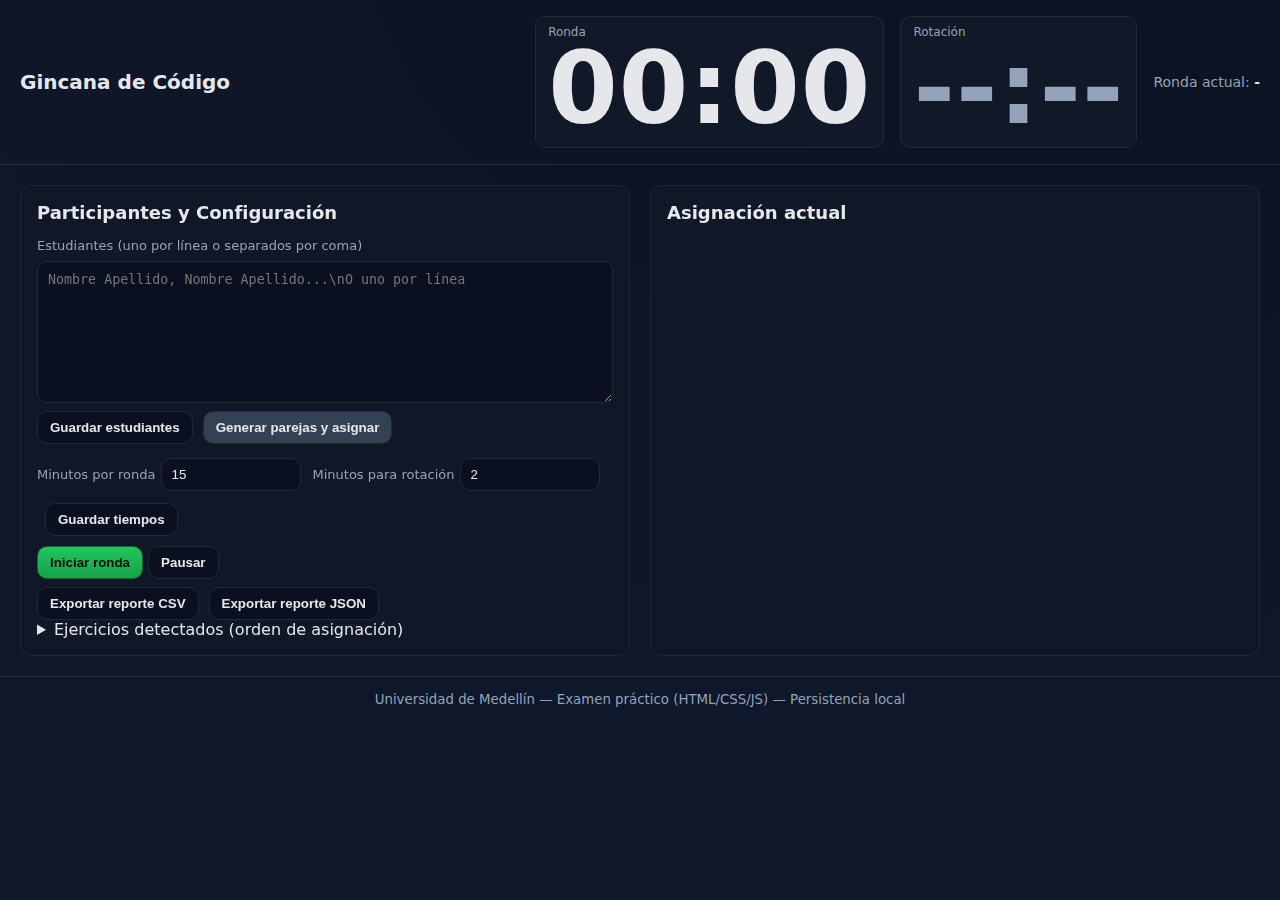
<file: index.html>
<!DOCTYPE html>
<html lang="es">
<head>
  <meta charset="UTF-8" />
  <meta name="viewport" content="width=device-width, initial-scale=1.0" />
  <title>Gincana de Código - Gestor de Rondas</title>
  <link rel="stylesheet" href="styles.css" />
</head>
<body>
  <header class="app-header">
    <h1>Gincana de Código</h1>
    <div class="timers">
      <div class="timer-block">
        <div class="timer-label">Ronda</div>
        <div id="roundTimer" class="timer-value">00:00</div>
      </div>
      <div class="timer-block">
        <div class="timer-label">Rotación</div>
        <div id="rotationTimer" class="timer-value muted">--:--</div>
      </div>
      <div class="round-indicator">
        <span>Ronda actual:</span>
        <strong id="roundNumber">-</strong>
      </div>
    </div>
  </header>

  <main class="app-main">
    <section class="panel inputs">
      <h2>Participantes y Configuración</h2>
      <div class="field-group">
        <label for="studentsInput">Estudiantes (uno por línea o separados por coma)</label>
        <textarea id="studentsInput" rows="8" placeholder="Nombre Apellido, Nombre Apellido...\nO uno por línea"></textarea>
        <div class="actions-row">
          <button id="saveStudentsBtn" class="secondary">Guardar estudiantes</button>
          <button id="pairBtn">Generar parejas y asignar</button>
        </div>
      </div>

      <div class="field-inline">
        <div>
          <label for="roundMinutes">Minutos por ronda</label>
          <input id="roundMinutes" type="number" min="1" step="1" />
        </div>
        <div>
          <label for="rotationMinutes">Minutos para rotación</label>
          <input id="rotationMinutes" type="number" min="1" step="1" />
        </div>
        <div class="field-actions">
          <button id="saveTimesBtn" class="secondary">Guardar tiempos</button>
        </div>
      </div>

      <div class="controls">
        <button id="startBtn" class="primary">Iniciar ronda</button>
        <button id="pauseBtn" class="secondary">Pausar</button>
        <button id="resumeBtn" class="secondary" style="display:none">Reanudar</button>
      </div>

      <div class="export-row">
        <button id="exportCsvBtn" class="secondary">Exportar reporte CSV</button>
        <button id="exportJsonBtn" class="secondary">Exportar reporte JSON</button>
      </div>

      <details class="exercises-details">
        <summary>Ejercicios detectados (orden de asignación)</summary>
        <ul id="exercisesList"></ul>
      </details>
    </section>

    <section class="panel assignments">
      <h2>Asignación actual</h2>
      <div id="assignmentsContainer" class="assignments-grid"></div>
    </section>
  </main>

  <footer class="app-footer">
    <small>Universidad de Medellín — Examen práctico (HTML/CSS/JS) — Persistencia local</small>
  </footer>

  <script src="script.js"></script>
  <noscript>Se requiere JavaScript para ejecutar esta aplicación.</noscript>
</body>
</html>
</file>
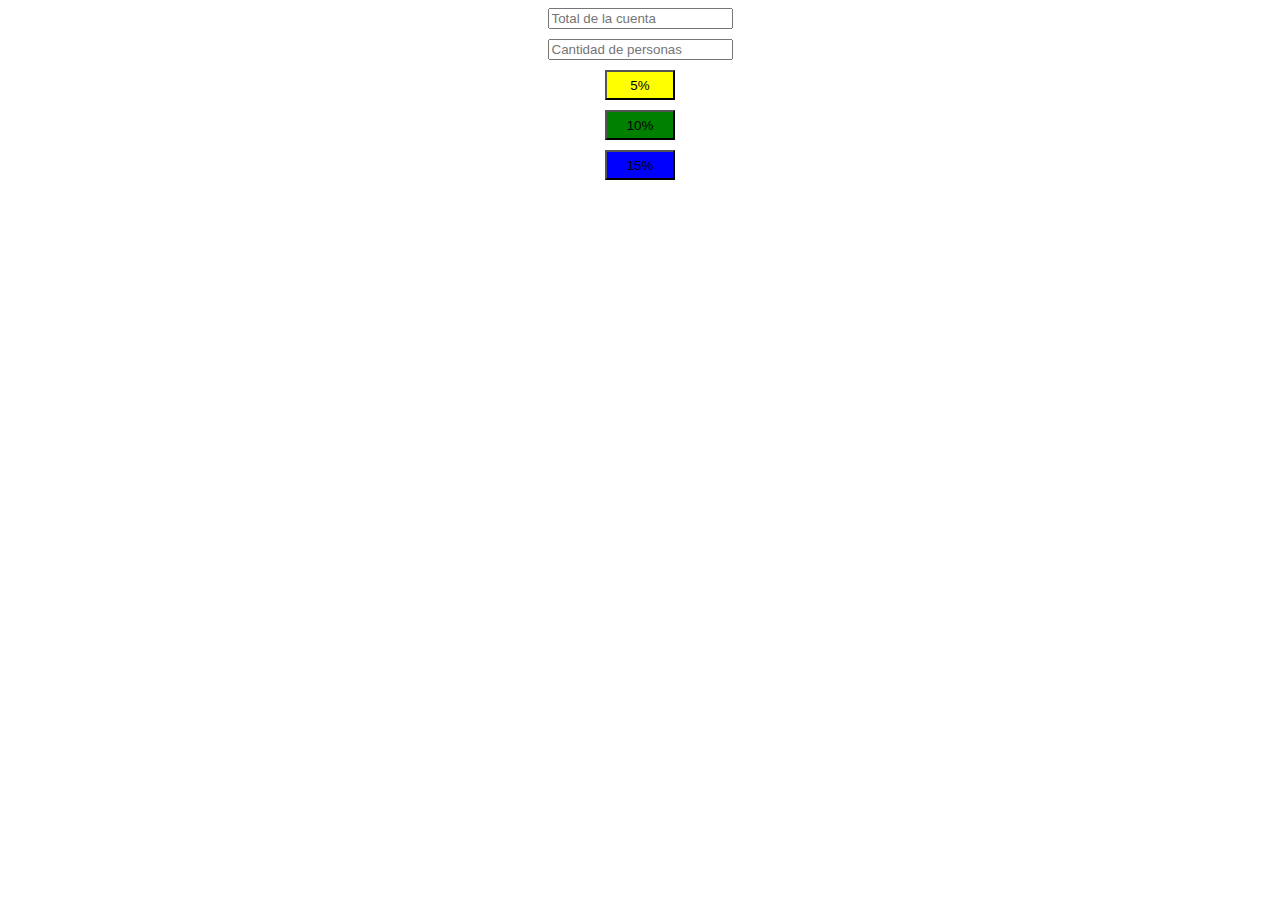
<file: 01_Calculadora_Propinas/index.html>
<!DOCTYPE html>
<html lang="en">
<head>
    <meta charset="UTF-8">
    <meta name="viewport" content="width=device-width, initial-scale=1.0">
    <title>Document</title>
    <link rel="stylesheet" href="style.css">
    <script src="index.js"></script>
</head>
<body>
    <header></header>
    <main>
        <input id="total" type="number" placeholder="Total de la cuenta">
        <input id="cantidad" type="number" placeholder="Cantidad de personas">
        <button id="cinco" value="0.05">
            5%
        </button>
        <button id="diez" value="0.10">
            10%
        </button>
        <button id="quince" value="0.15">
            15%
        </button>
    </main>
    <footer></footer>
</body>
</html>
</file>
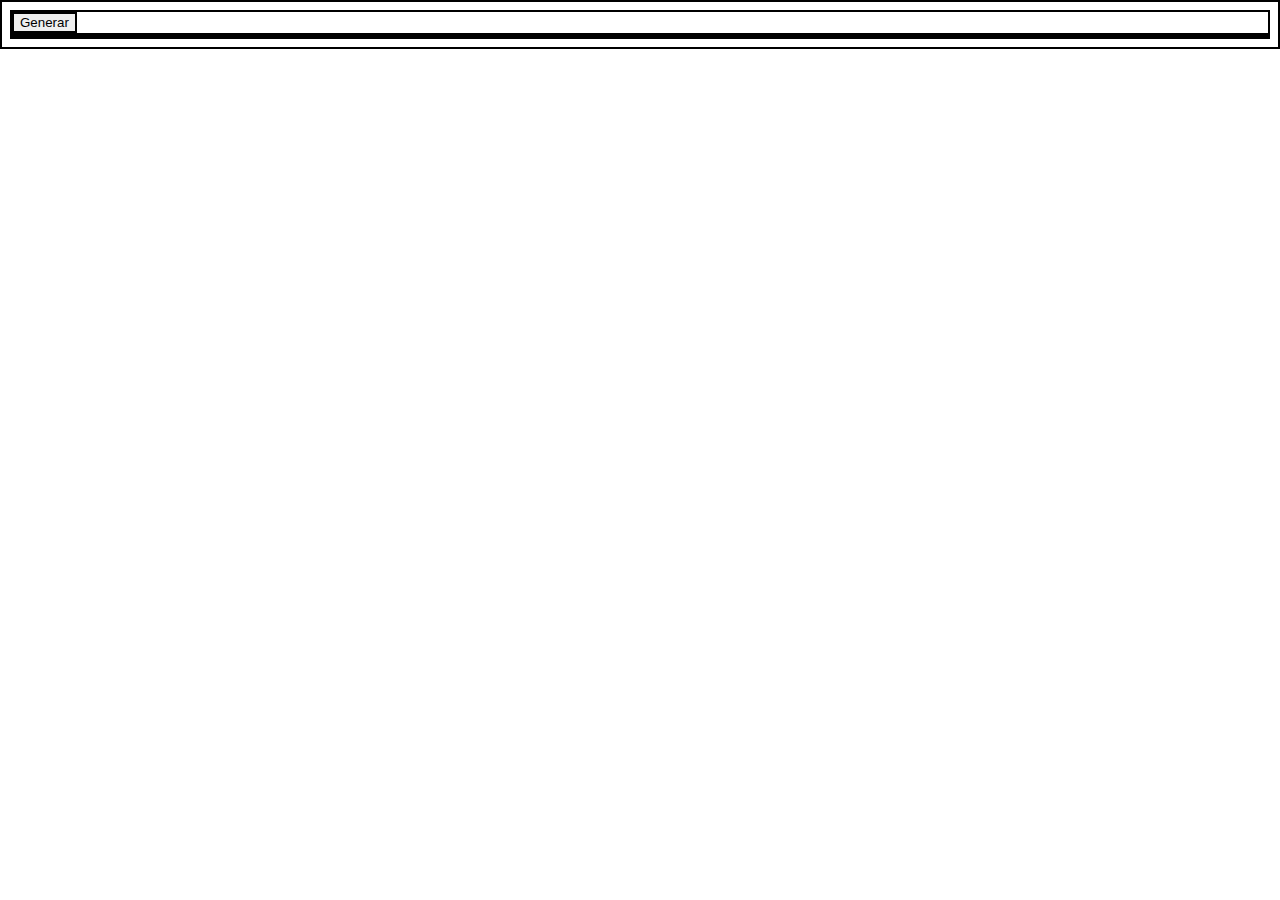
<file: 02_Generador_Paletas_Colores/index.html>
<!DOCTYPE html>
<html lang="en">
<head>
    <meta charset="UTF-8">
    <meta name="viewport" content="width=device-width, initial-scale=1.0">
    <link rel="stylesheet" href="styles.css">
    <title>Document</title>
</head>
<body>
    <button id="generar_div">
        Generar
    </button>
    <main>

    </main>
    <script src="scripts.js"></script>
</body>
</html>
</file>
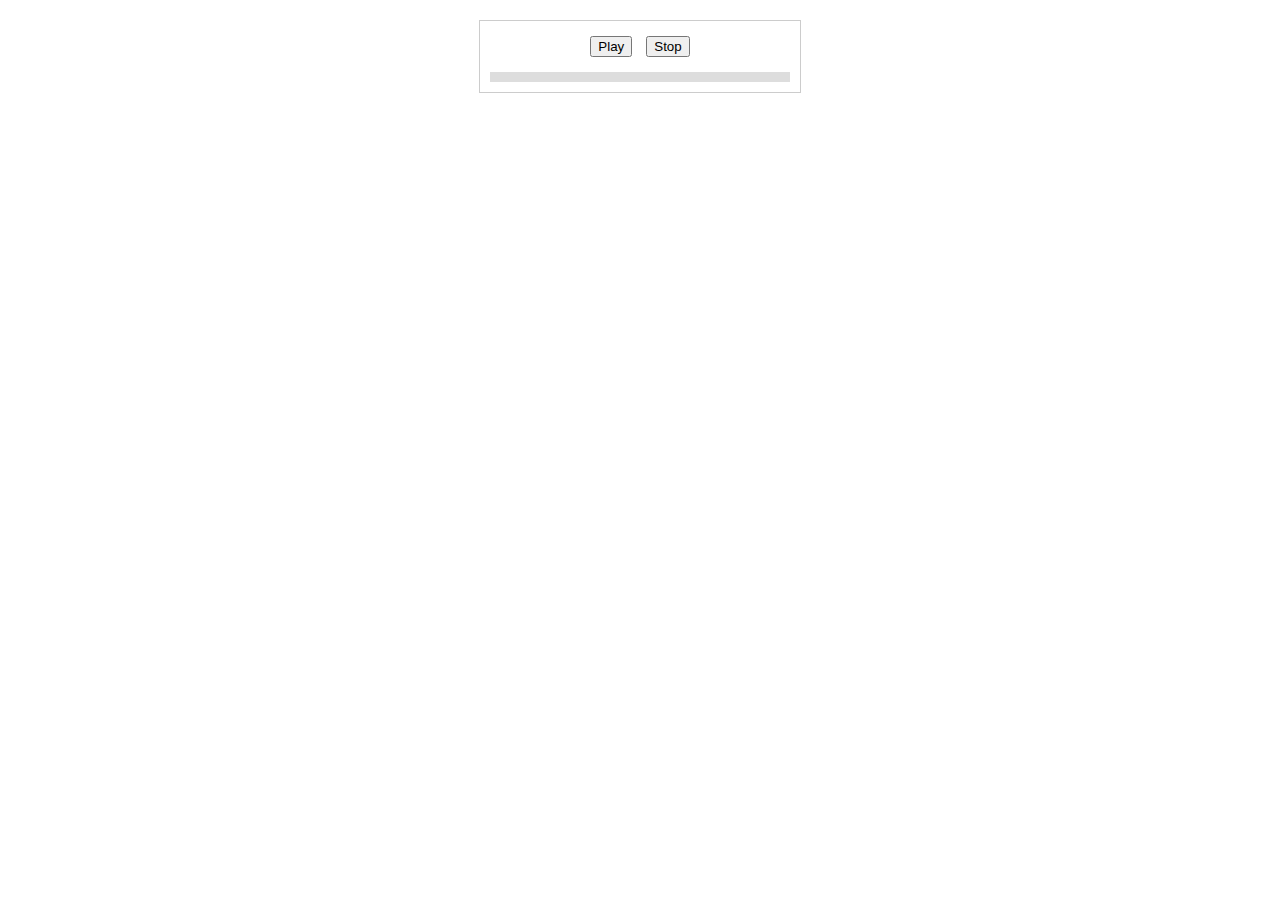
<file: 05_Reproductor_Musica/ejemplo.html>
<!DOCTYPE html>
<html>
<head>
<title>Reproductor de Música Básico</title>
<style>
  .player-container {
    width: 300px;
    margin: 20px auto;
    border: 1px solid #ccc;
    padding: 10px;
    text-align: center;
  }
  .controls button {
    margin: 5px;
  }
  .progress-bar {
    width: 100%;
    height: 10px;
    background-color: #ddd;
    margin-top: 10px;
  }
  .progress {
    height: 100%;
    width: 0%;
    background-color: #4CAF50;
  }
  .playing {
    background-color: #4CAF50;
  }
</style>
</head>
<body>

<div class="player-container">
  <audio id="audioPlayer" src="cumple.mp3"></audio>
  <div class="controls">
    <button id="playPauseBtn">Play</button>
    <button id="stopBtn">Stop</button>
  </div>
  <div class="progress-bar">
    <div class="progress" id="progressBar"></div>
  </div>
</div>

<script>
  const audio = document.getElementById("audioPlayer");
  const playPauseBtn = document.getElementById("playPauseBtn");
  const stopBtn = document.getElementById("stopBtn");
  const progressBar = document.getElementById("progressBar");
  let isPlaying = false;

  playPauseBtn.addEventListener("click", () => {
    if (isPlaying) {
      audio.pause();
      playPauseBtn.textContent = "Play";
    } else {
      audio.play();
      playPauseBtn.textContent = "Pause";
    }
    isPlaying = !isPlaying;
  });

  stopBtn.addEventListener("click", () => {
    audio.pause();
    audio.currentTime = 0;
    playPauseBtn.textContent = "Play";
    isPlaying = false;
    updateProgressBar();
  });

  audio.addEventListener("timeupdate", () => {
    updateProgressBar();
  });

  function updateProgressBar() {
    const progress = (audio.currentTime / audio.duration) * 100;
    progressBar.style.width = progress + "%";
  }
</script>

</body>
</html>
</file>
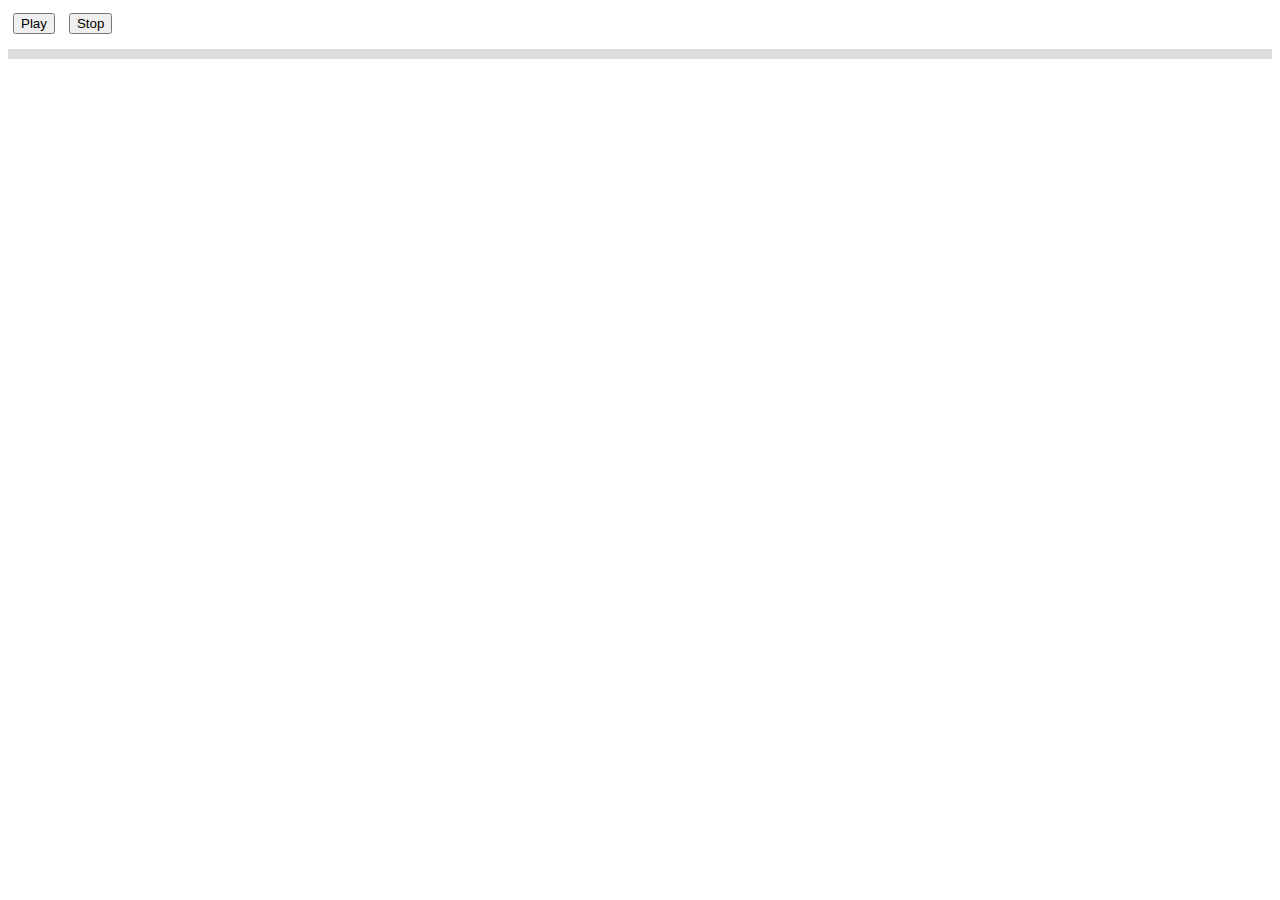
<file: 05_Reproductor_Musica/reproductor.html>
<!DOCTYPE html>
<html>
<head>
<title>Reproductor de Música Básico</title>
<link rel="stylesheet" href="estilos.css">

</head>
<body>

<div class="contenedor">
  <audio id="audioPlayer" src="cumple.mp3"></audio>
  <div class="controls">
    <button id="BotonPausa">Play</button>
    <button id="stopBtn">Stop</button>
  </div>
  <div class="progress-bar">
    <div class="progress" id="progressBar"></div>
  </div>
</div>
<script src="java.js" defer></script>
</body>
</html>
</file>
<file: styles.css>
:root {
  --bg: #0f172a;
  --panel: #111827;
  --muted: #94a3b8;
  --text: #e5e7eb;
  --primary: #22c55e;
  --secondary: #334155;
  --warn: #f59e0b;
  --danger: #ef4444;
  --accent: #06b6d4;
}

* { box-sizing: border-box; }
html, body { height: 100%; }
body {
  margin: 0;
  font-family: system-ui, -apple-system, Segoe UI, Roboto, Ubuntu, Cantarell, Noto Sans, Helvetica Neue, Arial, "Apple Color Emoji", "Segoe UI Emoji";
  background: radial-gradient(1200px 800px at 80% -10%, #0b1220, var(--bg));
  color: var(--text);
}

.app-header {
  display: flex;
  justify-content: space-between;
  align-items: center;
  padding: 16px 20px;
  border-bottom: 1px solid #1f2937;
}
.app-header h1 { margin: 0; font-size: 20px; }

.timers { display: flex; align-items: center; gap: 16px; }
.timer-block { background: var(--panel); border: 1px solid #1f2937; border-radius: 10px; padding: 8px 12px; min-width: 110px; }
.timer-label { font-size: 12px; color: var(--muted); }
.timer-value { font-size: clamp(40px, 8vw, 100px); font-weight: 800; letter-spacing: 1px; line-height: 1; }
.timer-value.muted { color: var(--muted); }
.round-indicator { color: var(--muted); font-size: 14px; }
.round-indicator strong { color: var(--text); }

.app-main { display: grid; grid-template-columns: 1fr 1fr; gap: 20px; padding: 20px; }
.panel { background: rgba(17,24,39,0.75); border: 1px solid #1f2937; border-radius: 12px; padding: 16px; backdrop-filter: blur(6px); }
.panel h2 { margin-top: 0; font-size: 18px; }

.field-group { display: grid; gap: 8px; margin-bottom: 14px; }
label { font-size: 13px; color: var(--muted); }
textarea { width: 100%; padding: 10px; border-radius: 10px; border: 1px solid #1f2937; background: #0b1020; color: var(--text); resize: vertical; }
input[type="number"] { width: 140px; padding: 8px 10px; border-radius: 10px; border: 1px solid #1f2937; background: #0b1020; color: var(--text); }

.field-inline { display: flex; align-items: flex-end; gap: 12px; margin: 10px 0; flex-wrap: wrap; }
.field-actions { margin-left: 8px; }

.actions-row { display: flex; gap: 10px; }

button { cursor: pointer; border: 1px solid #1f2937; border-radius: 10px; background: var(--secondary); color: var(--text); padding: 8px 12px; font-weight: 600; }
button.primary { background: linear-gradient(180deg, #22c55e, #16a34a); border-color: #166534; color: #04130a; }
button.secondary { background: #0b1020; }
button:disabled { opacity: 0.6; cursor: not-allowed; }

.export-row { display: flex; gap: 10px; margin-top: 8px; flex-wrap: wrap; }

.exercises-details summary { cursor: pointer; }
.exercises-details ul { margin: 6px 0 0; padding-left: 18px; }

.assignments-grid { display: grid; grid-template-columns: repeat(2, minmax(260px, 1fr)); gap: 12px; }
.assignment-card { background: #0b1020; border: 1px solid #1f2937; border-radius: 12px; padding: 12px; }
.assignment-card h3 { margin: 0 0 8px; font-size: 16px; color: var(--accent); }
.role-row { display: flex; gap: 6px; align-items: center; margin: 4px 0; }
.role { font-size: 12px; color: var(--muted); min-width: 96px; }
.person { font-weight: 600; }
.solo { color: var(--warn); font-weight: 700; }

.warning { animation: pulse 1s infinite; color: var(--warn); }
@keyframes pulse { 0%, 100% { opacity: 1; } 50% { opacity: 0.5; } }

/* Parpadeo de pantalla completa */
body.flash-urgent::before,
body.flash-rotation::before {
  content: "";
  position: fixed;
  inset: 0;
  pointer-events: none;
  animation: screenPulse 1s infinite;
}
body.flash-urgent::before { background: rgba(239, 68, 68, 0.6); }
body.flash-rotation::before { background: rgba(245, 158, 11, 0.35); }

@keyframes screenPulse {
  0%, 100% { opacity: 0; }
  50% { opacity: 1; }
}

.app-footer { text-align: center; padding: 12px; color: var(--muted); border-top: 1px solid #1f2937; }

@media (max-width: 1000px) {
  .app-main { grid-template-columns: 1fr; }
  .assignments-grid { grid-template-columns: 1fr; }
}
</file>
<file: 01_Calculadora_Propinas/style.css>
main{
    display: flex;
    justify-content: center;
    align-items: center;
    flex-direction: column;
    gap: 10px;
}




main input#cantidad{
    position: relative;

}

button{

    width: 70px;
    height: 30px;
}

button#cinco{
    position: relative;
    background-color: yellow;

}

button#diez{
    position: relative;
    background-color: green;

}

button#quince{
    position: relative;
    background-color: blue;

}
</file>
<file: 02_Generador_Paletas_Colores/styles.css>
main {
    display: flex; 
    flex-direction: row;
}

* {
    border: solid 2px black;
}

div {
    width: 20px;
    height: 20px;
}
</file>
<file: 05_Reproductor_Musica/estilos.css>
.player-container {
    width: 300px;
    margin: 20px auto;
    border: 1px solid #ccc;
    padding: 10px;
    text-align: center;
  }
  .controls button {
    margin: 5px;
  }
  .progress-bar {
    width: 100%;
    height: 10px;
    background-color: #ddd;
    margin-top: 10px;
  }
  .progress {
    height: 100%;
    width: 0%;
    background-color: #4CAF50;
  }
  .playing {
    background-color: #4CAF50;
  }
</file>
